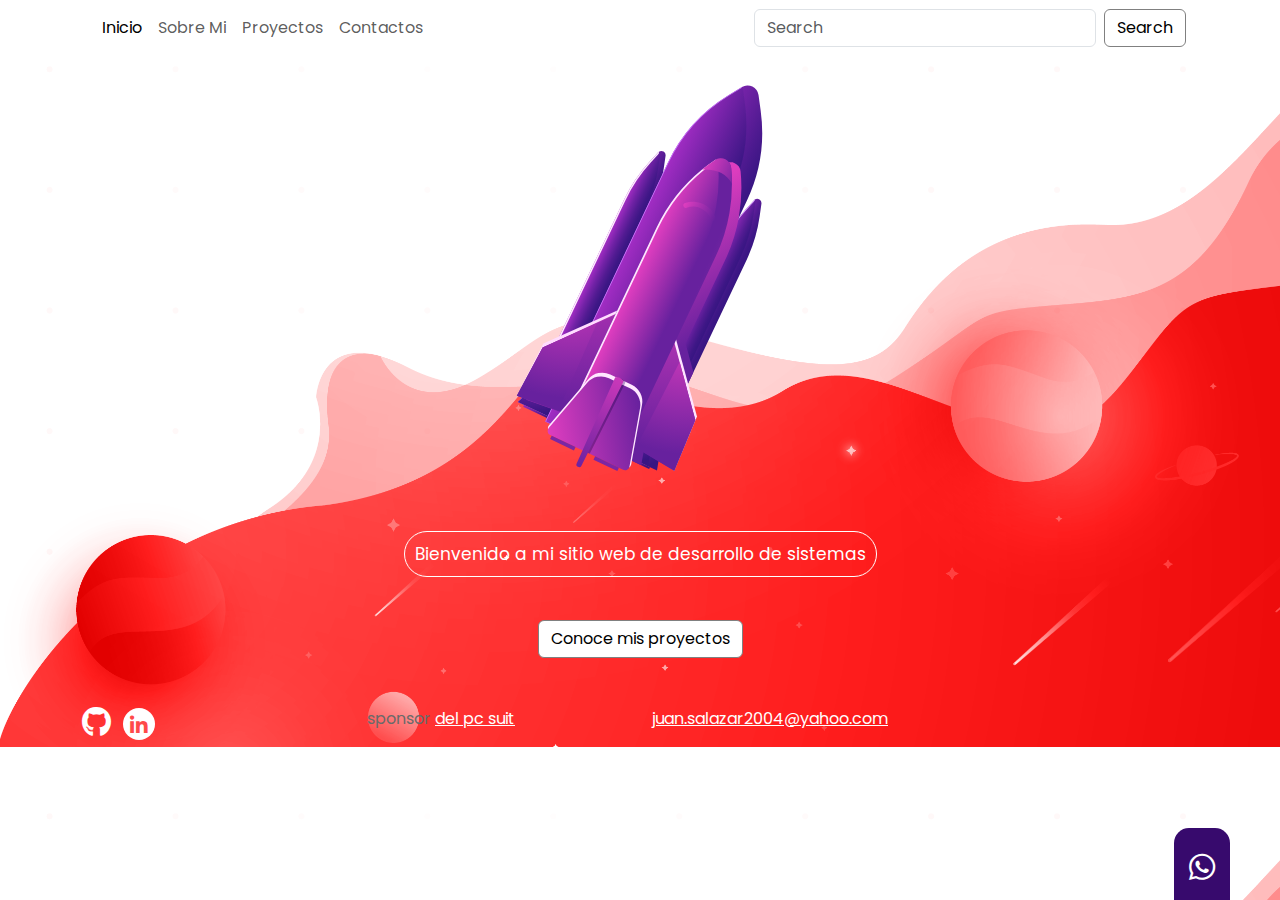
<file: index.html>
<!DOCTYPE html>
<html lang="es">

<head>
  <meta charset="UTF-8">
  <meta name="viewport" content="width=device-width, initial-scale=1.0">
  <link rel="stylesheet" href="css/fontawesome-free-6.4.2-web/fontawesome-free-6.4.2-web/css/all.min.css">
  <link rel="stylesheet" href="css/fontawesome-free-6.4.2-web/fontawesome-free-6.4.2-web/css/fontawesome.min.css">
  <link rel="stylesheet" href="css/bootstrap-5.3.2-dist/css/bootstrap.min.css">
  <link rel="stylesheet" href="css/style.css">
  <script src="css/bootstrap-5.3.2-dist/js/bootstrap.bundle.min.js"></script>
  <title>Index</title>
</head>

<body id="inicio">


  <header class="container">
    <nav class="navbar navbar-expand-md mb-4">
      <div class="container-fluid">

        <button class="navbar-toggler" type="button" data-bs-toggle="collapse" data-bs-target="#navbarCollapse"
          aria-controls="navbarCollapse" aria-expanded="false" aria-label="Toggle navigation">
          <span class="navbar-toggler-icon"></span>
        </button>
        <div class="collapse navbar-collapse" id="navbarCollapse">
          <ul class="navbar-nav me-auto mb-2 mb-md-0">
            <li class="nav-item">
              <a class="nav-link active" aria-current="page" href="index.html">Inicio</a>
            </li>
            <li class="nav-item">
              <a class="nav-link" href="sobremi.html">Sobre Mi</a>
            </li>
            <li class="nav-item">
              <a class="nav-link" href="proyectos.html">Proyectos</a>
            </li>
            <li class="nav-item">
              <a class="nav-link " href="contacto.html">Contactos </a>
            </li>
          </ul>
          <form class="d-flex" role="search">
            <input class="form-control me-2" type="search" placeholder="Search" aria-label="Search">
            <button class="btn btn-outline-success" type="submit">Search</button>
          </form>
        </div>
      </div>
    </nav>

  </header>
  <main class="container">
    <div class="row">
      <div class="col-12 mx-auto text-center cohete">
        <a href="proyectos.html"><img src="imagenes/cohete.svg" alt=""></a>
      </div>

      <div class="col-12 text-center ">
        <p class="p-1 my-5">
          <span>Bienvenido a mi sitio web de desarrollo de sistemas</span>
        </p>
      </div>

      <div class="col-12 text-center">
        <a href="proyectos.html" class="btn mb-4">Conoce mis proyectos</a>
      </div>

    </div>
  </main>
  <footer class="container ">
    <div class="btn-whatsapp">
      <i class="fa-brands fa-whatsapp"></i>
    </div>
    <div class="row">
      <div class="col-3">
        <a href="" target="_blank" title="Github"><i class="fab fa-github"></i></a>
        <a href="" target="_blank" title="linkedin"><i class="fab fa-linkedin-in"></i></a>
      </div>

      <div class="col-3">
        <p>sponsor <a href="index.html">del pc suit</a></p>
      </div>

      <div class="col-3">
        <a href="mailto:juan.salazar2004@yahoo.com">juan.salazar2004@yahoo.com</a>
      </div>

      <div class="col-3">

      </div>
    </div>
  </footer>
</body>

</html>
</file>
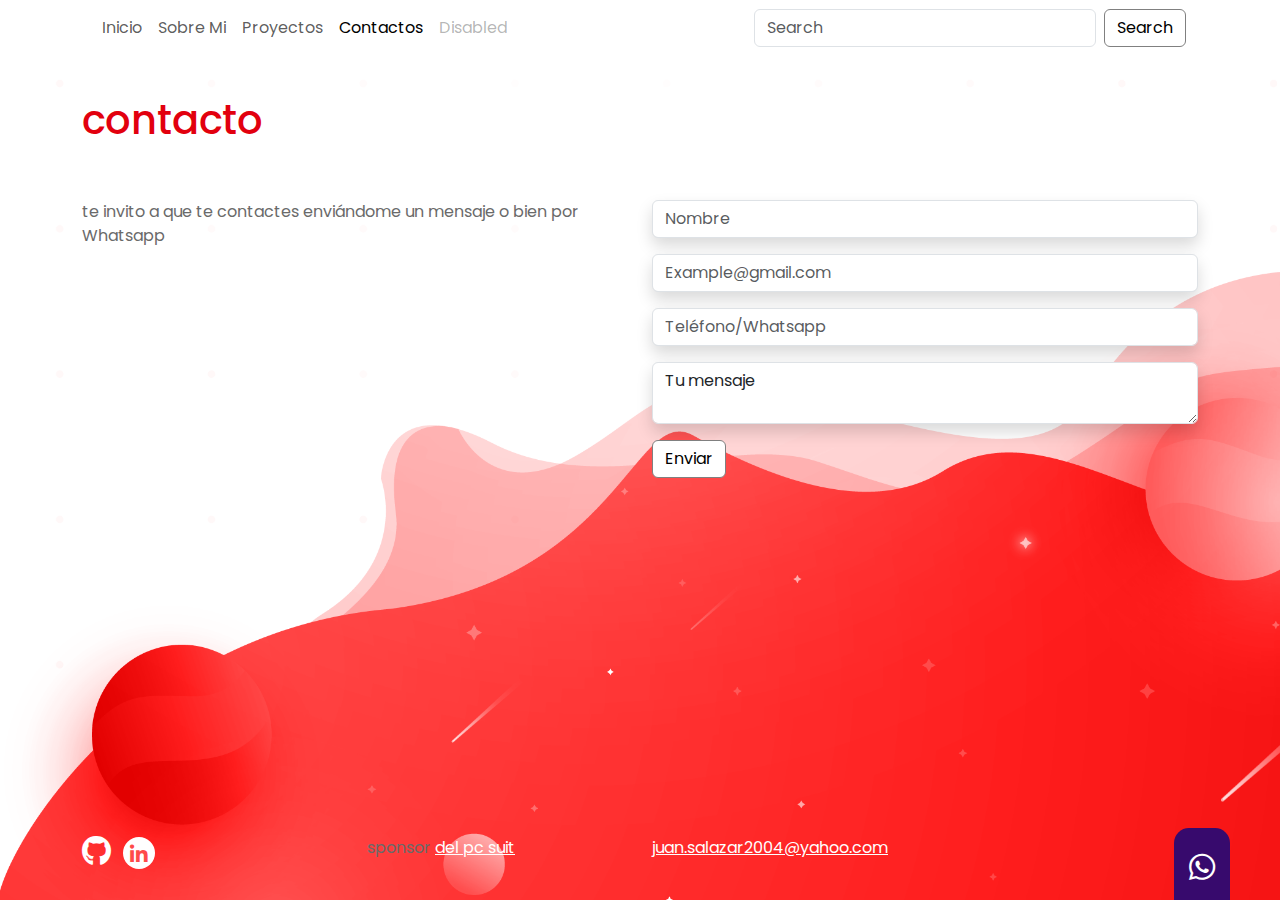
<file: contacto.html>
<!DOCTYPE html>
<html lang="es" class="h-100">

<head>
  <meta charset="UTF-8">
  <meta name="viewport" content="width=device-width, initial-scale=1.0">
  <link rel="stylesheet" href="css/fontawesome-free-6.4.2-web/fontawesome-free-6.4.2-web/css/all.min.css">
  <link rel="stylesheet" href="css/fontawesome-free-6.4.2-web/fontawesome-free-6.4.2-web/css/fontawesome.min.css">
  <link rel="stylesheet" href="css/bootstrap-5.3.2-dist/css/bootstrap.min.css">
  <link rel="stylesheet" href="css/style.css">
  <script src="css/bootstrap-5.3.2-dist/js/bootstrap.bundle.min.js"></script>
  <title>Contacto</title>
</head>

<body id="contacto" class="d-flex flex-column h-100">


  <header class="container">
    <nav class="navbar navbar-expand-md mb-4">
      <div class="container-fluid">

        <button class="navbar-toggler" type="button" data-bs-toggle="collapse" data-bs-target="#navbarCollapse"
          aria-controls="navbarCollapse" aria-expanded="false" aria-label="Toggle navigation">
          <span class="navbar-toggler-icon"></span>
        </button>
        <div class="collapse navbar-collapse" id="navbarCollapse">
          <ul class="navbar-nav me-auto mb-2 mb-md-0">
            <li class="nav-item">
              <a class="nav-link " aria-current="page" href="index.html">Inicio</a>
            </li>
            <li class="nav-item">
              <a class="nav-link" href="sobremi.html">Sobre Mi</a>
            </li>
            <li class="nav-item">
              <a class="nav-link" href="proyectos.html">Proyectos</a>
            </li>
            <li class="nav-item">
              <a class="nav-link active" href="contacto.html">Contactos </a>
            </li>
            <li class="nav-item">
              <a class="nav-link disabled" aria-disabled="true">Disabled</a>
            </li>
          </ul>
          <form class="d-flex" role="search">
            <input class="form-control me-2" type="search" placeholder="Search" aria-label="Search">
            <button class="btn btn-outline-success" type="submit">Search</button>
          </form>
        </div>
      </div>
    </nav>

  </header>
  <main class="container">

    <div class="row">
      <div class="col-12 pt-3 pb-5">
        <h1>contacto</h1>
      </div>
    </div>

    <div class="row">

      <div class="col-12 col-sm-6">
        <p >te invito a que te contactes enviándome un mensaje o bien por Whatsapp</p>
      </div>

      <div class="col-12 col-sm-6">
        <form action="" method="post">

          <div class=" pb-3">
            <input type="text" name="TxtNombre" id="TxtNombre" placeholder="Nombre" class="form-control shadow">
          </div>

          <div class=" pb-3">
            <input type="email" name="TxtCorreo" id="TxtCorreo" placeholder="Example@gmail.com" class="form-control shadow">
          </div>

          <div class=" pb-3">
            <input type="tel" name="TxtTelefono" id="TxtTelefono" placeholder="Teléfono/Whatsapp" class="form-control shadow">
          </div>

          <div class=" pb-3">
            <textarea name="TxtMensaje" id="TxtMensaje" class="form-control shadow">Tu mensaje</textarea>
          </div>

        </form>
        <div class="">
          <button type="submit" id="btnEnviar" name="btnEnviar" class="btn">Enviar</button>
        </div>
        </form>
      </div>
  </main>
  <footer class="container mt-auto pb-4">
    <div class="btn-whatsapp">
      <i class="fa-brands fa-whatsapp"></i>
    </div>
    <div class="row">
      <div class="col-3">
        <a href="" target="_blank" title="Github"><i class="fab fa-github"></i></a>
        <a href="" target="_blank" title="linkedin"><i class="fab fa-linkedin-in"></i></a>
      </div>

      <div class="col-3">
        <p>sponsor <a href="index.html">del pc suit</a></p>
      </div>

      <div class="col-3">
        <a href="mailto:juan.salazar2004@yahoo.com">juan.salazar2004@yahoo.com</a>
      </div>

      <div class="col-3">

      </div>
    </div>
  </footer>
</body>

</html>
</file>
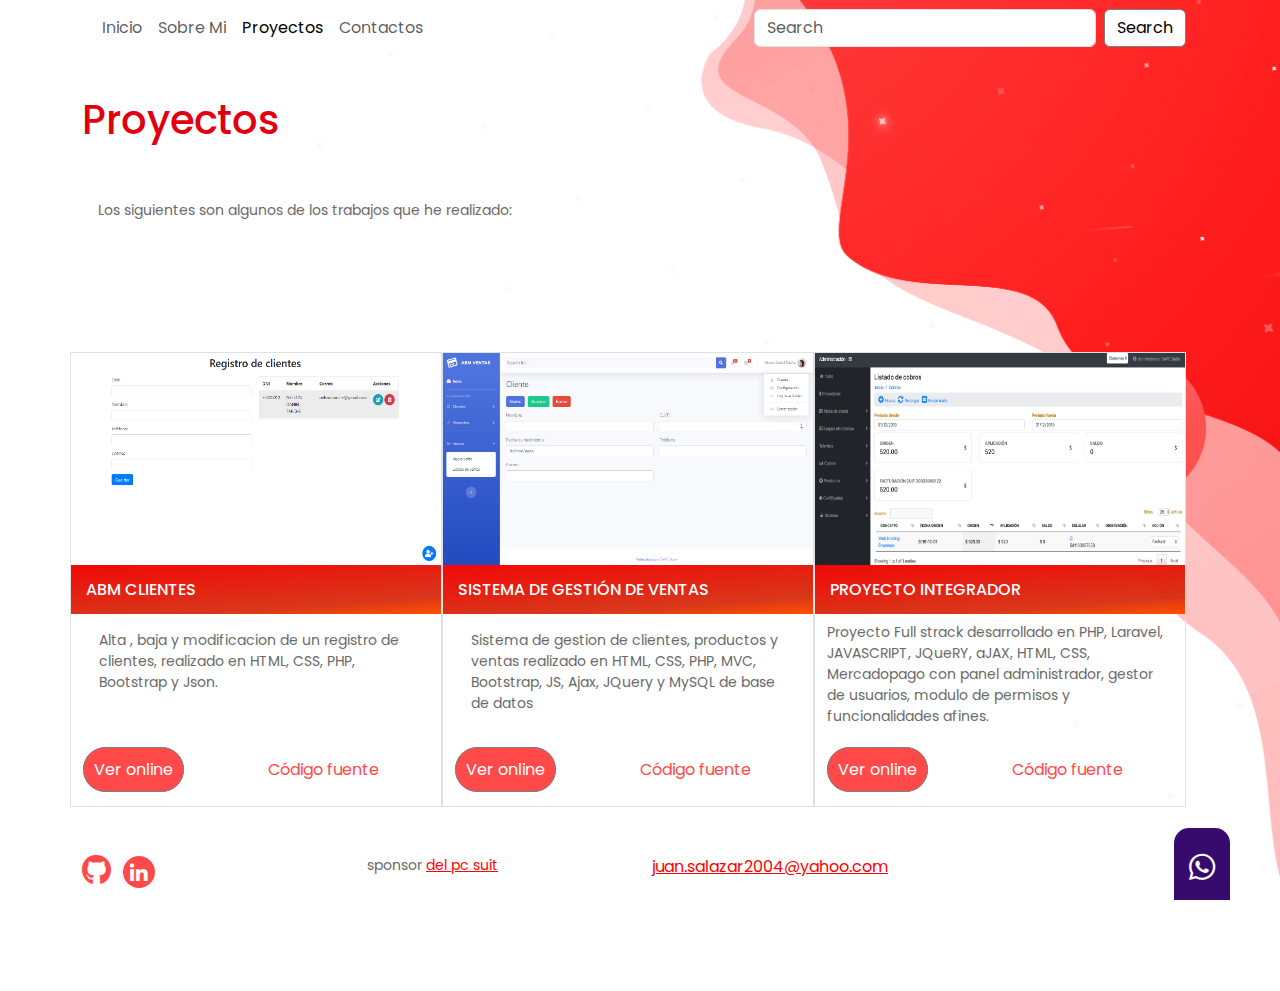
<file: proyectos.html>
<!DOCTYPE html>
<html lang="es">

<head>
  <meta charset="UTF-8">
  <meta name="viewport" content="width=device-width, initial-scale=1.0">
  <link rel="stylesheet" href="css/fontawesome-free-6.4.2-web/fontawesome-free-6.4.2-web/css/all.min.css">
  <link rel="stylesheet" href="css/fontawesome-free-6.4.2-web/fontawesome-free-6.4.2-web/css/fontawesome.min.css">
  <link rel="stylesheet" href="css/bootstrap-5.3.2-dist/css/bootstrap.min.css">
  <link rel="stylesheet" href="css/style.css">
  <script src="css/bootstrap-5.3.2-dist/js/bootstrap.bundle.min.js"></script>
  <title>Proyectos</title>
</head>

<body id="proyectos">


  <header class="container">
    <nav class="navbar navbar-expand-md mb-4">
      <div class="container-fluid">

        <button class="navbar-toggler" type="button" data-bs-toggle="collapse" data-bs-target="#navbarCollapse"
          aria-controls="navbarCollapse" aria-expanded="false" aria-label="Toggle navigation">
          <span class="navbar-toggler-icon"></span>
        </button>
        <div class="collapse navbar-collapse" id="navbarCollapse">
          <ul class="navbar-nav me-auto mb-2 mb-md-0">
            <li class="nav-item">
              <a class="nav-link " aria-current="page" href="index.html">Inicio</a>
            </li>
            <li class="nav-item">
              <a class="nav-link" href="sobremi.html">Sobre Mi</a>
            </li>
            <li class="nav-item">
              <a class="nav-link active" href="proyectos.html">Proyectos</a>
            </li>
            <li class="nav-item">
              <a class="nav-link " href="contacto.html">Contactos </a>
            </li>
          </ul>
          <form class="d-flex" role="search">
            <input class="form-control me-2" type="search" placeholder="Search" aria-label="Search">
            <button class="btn btn-outline-success" type="submit">Search</button>
          </form>
        </div>
      </div>
    </nav>

  </header>
  <main class="container">
    <div class="row">
      <div class="col-12 pt-3 pb-4">
        <h1>
          Proyectos
        </h1>
      </div>

      <div class="row">
        <div class="col-12 pt-3 pb-4">
          <p class="py-2 px-3">Los siguientes son algunos de los trabajos que he realizado:</p>
        </div>
      </div>

      <div class="row pb-5 ">
        <div class=" col-12 col-sm-4">
          <div class="row border">
            <div class="col-12 px-0 ">
              <img src="imagenes/abmclientes.png" alt="ABM CLIENTES" class="img-fluid">
            </div>
            <div class="col-12 px-0">
              <h2>
                ABM clientes
              </h2>
            </div>
            <div class="col-12">
              <p class="py-2 px-3">Alta , baja y modificacion de un registro de clientes, realizado en HTML, CSS, PHP, Bootstrap y Json. </p>
            </div>
            <div class="col-6 pb-4">
              <a href="#" class="btn-rojo">Ver online</a>
            </div>
            <div class="col-6">
             <a href="" class="link-rojo">Código fuente</a>
            </div>
          </div>
        </div>


        <div class="col-12 col-sm-4">
          <div class="row border">
            <div class="col-12 px-0">
              <img src="imagenes/abmventas.png" alt="AMBVENTAS" class="img-fluid" >
            </div>
            <div class="col-12 px-0">
              <h2>SISTEMA DE GESTIÓN DE VENTAS</h2>
            </div>
             <div>
              <p class="py-2 px-3">Sistema de gestion de clientes, productos y ventas realizado en HTML, CSS, PHP, MVC, Bootstrap, JS, Ajax, JQuery y MySQL de base de datos</p>
             </div>
             <div class="col-6 pb-4">
              <a href="#" class="btn-rojo">Ver online</a>
            </div>
            <div class="col-6">
             <a href="" class="link-rojo">Código fuente</a>
            </div>
          </div>
        </div>

        
        <div class="col-12 col-sm-4">
          <div class="row border">
            <div class="col-12 px-0">
              <img src="imagenes/proyecto-integrador.png" alt="Proyeco integrador" class="img-fluid" >
            </div>
            <div class="col-12 px-0">
              <h2>PROYECTO INTEGRADOR</h2>
            </div>
             <div>
              <p>Proyecto Full strack desarrollado en PHP, Laravel, JAVASCRIPT, JQueRY, aJAX, HTML, CSS, Mercadopago con panel administrador, gestor de usuarios, modulo de permisos y funcionalidades afines.</p>
             </div>
             <div class="col-6 pb-4">
              <a href="#" class="btn-rojo">Ver online</a>
            </div>
            <div class="col-6">
             <a href="" class="link-rojo">Código fuente</a>
            </div>
          </div>
        </div>
      </div>
  </main>
  <footer class="container" >
    <div class="btn-whatsapp">
      <i class="fa-brands fa-whatsapp"></i>
    </div>
    <div class="row">
      <div class="col-3">
        <a href="" target="_blank" title="Github"><i class="fab fa-github"></i></a>
        <a href="" target="_blank" title="linkedin"><i class="fab fa-linkedin-in"></i></a>
      </div>

      <div class="col-3">
        <p>sponsor <a href="index.html">del pc suit</a></p>
      </div>

      <div class="col-3">
        <a href="mailto:juan.salazar2004@yahoo.com">juan.salazar2004@yahoo.com</a>
      </div>

      <div class="col-3">

      </div>
    </div>
  </footer>
</body>

</html>
</file>
<file: css/style.css>
@import url('https://fonts.googleapis.com/css2?family=Montserrat:ital,wght@0,100;0,200;0,300;0,400;0,500;0,600;0,700;0,800;0,900;1,100;1,200;1,300;1,400;1,500;1,600;1,700;1,800;1,900&family=Poppins:ital,wght@0,300;0,500;0,600;0,700;0,800;0,900;1,400&display=swap');

body {
  font-family: 'Montserrat', sans-serif;
  font-family: 'Poppins', sans-serif;
}

#contacto {
  background-image: url(../imagenes/fondo-contacto.png);
  background-size: cover;
}

#inicio {
  background-image: url(../imagenes/fondo-contacto.png);
  background-size: cover;
}

#inicio img {
  height: 400px ;
}

#inicio img:hover {
  height: 410px ;
}

.cohete {
  height: 410px;
}

#sobremi img {
  
  width: 256px;
  border-radius: 130px;
  height: 274px;

}

#inicio span{
  color:white;
  font-size: 17px;
  border: 1px white solid;
  border-radius: 25px;
  padding: 10px;
  }

#inicio footer{
  margin-top: 25px;
}

p {
  color: #6a6a6a;
}

h1 {
  color: #e2000e;
}

.btn {
  background-color: white;
  color: black;
  border: grey solid 1px;

}

.btn:hover {
  background-color: #370a6d;
  color: whitesmoke;
}

.btn-rojo {
  background-color: #ff4a49;;
  color: white;
  border: grey solid 1px;
  text-decoration: none;
  border-radius: 30px;
  padding: 10px;
}

.btn-rojo:hover {
  background-color: #370a6d;
  color: white;
  text-decoration: none;
}

.link-rojo {
  color: #ff4a49;
  text-decoration: none;
}

footer .btn-whatsapp {
  font-size: 30px;
  padding-top: 17px;
  text-align: center;
  width: 56px;
  position: fixed;
  right: 50px;
  bottom: 0px;
  background-color: #370a6d;
  height: 72px;
  margin-top: 20px;
  border-radius: 15px 15px 0px 0px;
}

footer {
  color: white;
}

footer a {
  color: white;
}

footer .fa-github {
  font-size: 30px;
  color: white;
}


#proyectos footer {
  color: red;
}

#proyectos footer a {
  color: red;
}

#proyectos footer .fa-github {
  font-size: 30px;
  color: #ff4a49;
}

#proyectos footer .fa-linkedin-in {

  color: white;
  background-color: #ff4a49;
  font-size: 20px;
  border: 0px;
  height: 32px;
  width: 32px;
  text-align: center;
  padding: 8px 0 0 0;
  border-radius: 80px;
  margin: 0 8px;
}

footer .fa-linkedin-in {

  color: #ff4a49;
  background-color: white;
  font-size: 20px;
  border: 0px;
  height: 32px;
  width: 32px;
  text-align: center;
  padding: 8px 0 0 0;
  border-radius: 80px;
  margin: 0 8px;
}

.fa-whatsapp {

  color: white;
}

#proyectos {
  background-image: url(../imagenes/fondo-proyectos.png);
  background-size: contain;
  background-repeat: no-repeat;
}


#proyectos h2 {
  color: white;
  background: rgb(242, 8, 8);
  background: linear-gradient(176deg, rgba(242, 8, 8, 1) 0%, rgba(213, 41, 10, 0.9336823734729494) 77%, rgba(255, 80, 0, 1) 100%);
  font-size: 16px;
  text-transform: uppercase;
  padding: 15px;
}

#proyectos img {
  height: 212px;
}

#proyectos p {
  font-size: 14px;
  height: 120px;
  
}

.proyecto {
  background-color: white;
  
}


@media (max-width:750px) {

 #contacto #inicio {
  background-image: url(../imagenes/fondo-proyectos.png);
  background-size: contain;
  background-repeat: no-repeat;
 }

 #proyecto {
  background-size: contain;
  background-repeat: no-repeat;
 }
}

#stack {  


border-radius: 0%;
    background: rgb(125, 7, 7);
    background: linear-gradient(90deg, rgba(125, 7, 7, 1) 0%, rgba(215, 11, 11, 1) 100%);
}

#btnSobremi {
  
  width: 100px;
  background-color: #ff4a49;;
  color: white; 
  text-decoration: none;
  padding: 8px;
  border-radius: 20px;
}

#stack h2 {
  color: white;
  padding: 20px 0px;
}

#stack .tecnologia {

  background-color: white;
  text-align: center;
  border-radius: 5px;
  height:180px;
}

#stack .tecnologia i {

  font-size: 60px;
  color: #6A6A6A; 
}

#stack .tecnologia h3 {

  font-weight: 300;
  font-size: 18px; 
}


#experiencia h2 {

  font-weight: 400;
  font-size: 24px;
  color: #370A6D;
}
#experiencia h4 {

  font-size: 17px;
  color: #370A6D;
}
#experiencia h3 {

  font-size: 18px;
  color: grey;
  font-weight: 600;
}
#experiencia h5 {

  font-size: 14px;
  color: grey;

}

#experiencia img {
  
  height: 59px;
}

.baw {
  -webkit-filter: grayscale(90%);
  filter: grayscale(100%);
}

.baw:hover {
  -webkit-filter: grayscale(100%);
  filter: grayscale(0%);
}

#formacion-academica h2 {

font-weight: 400;
font-size: 24px;
color: #370A6D;

}
</file>
